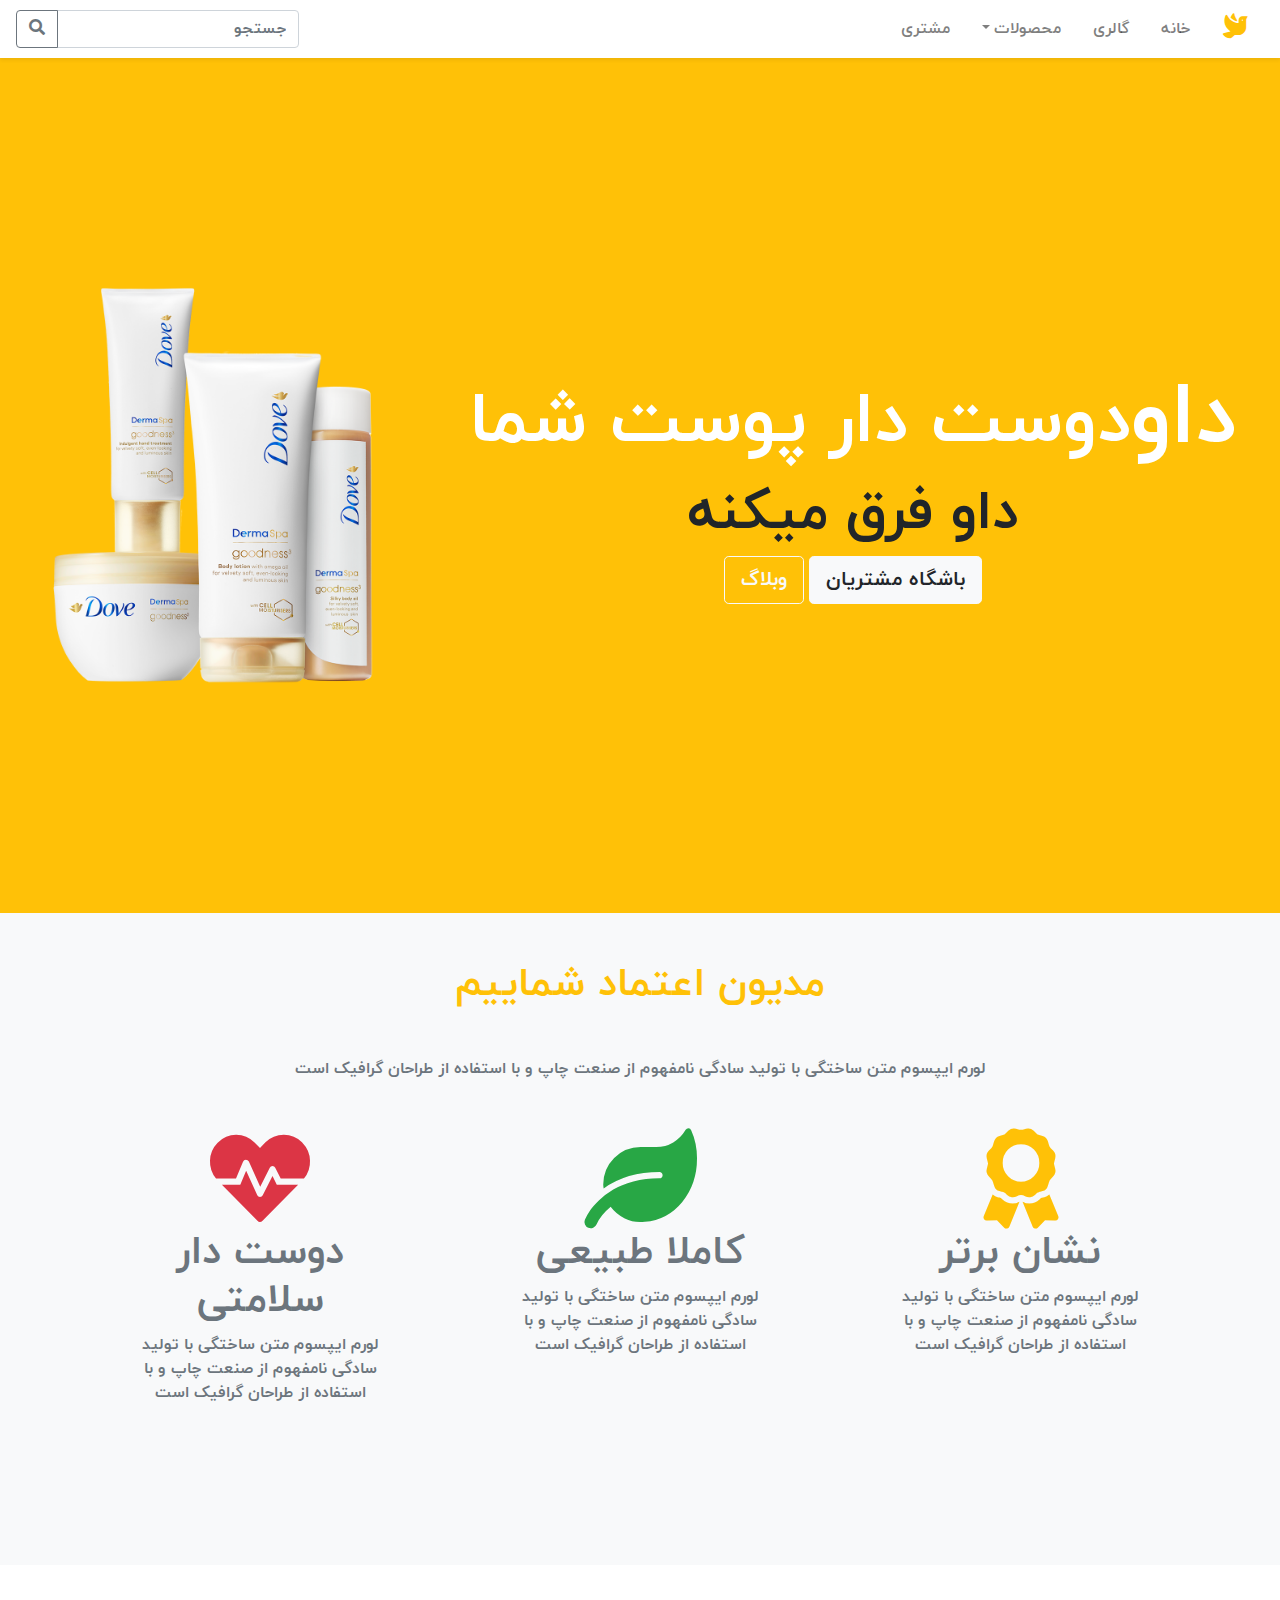
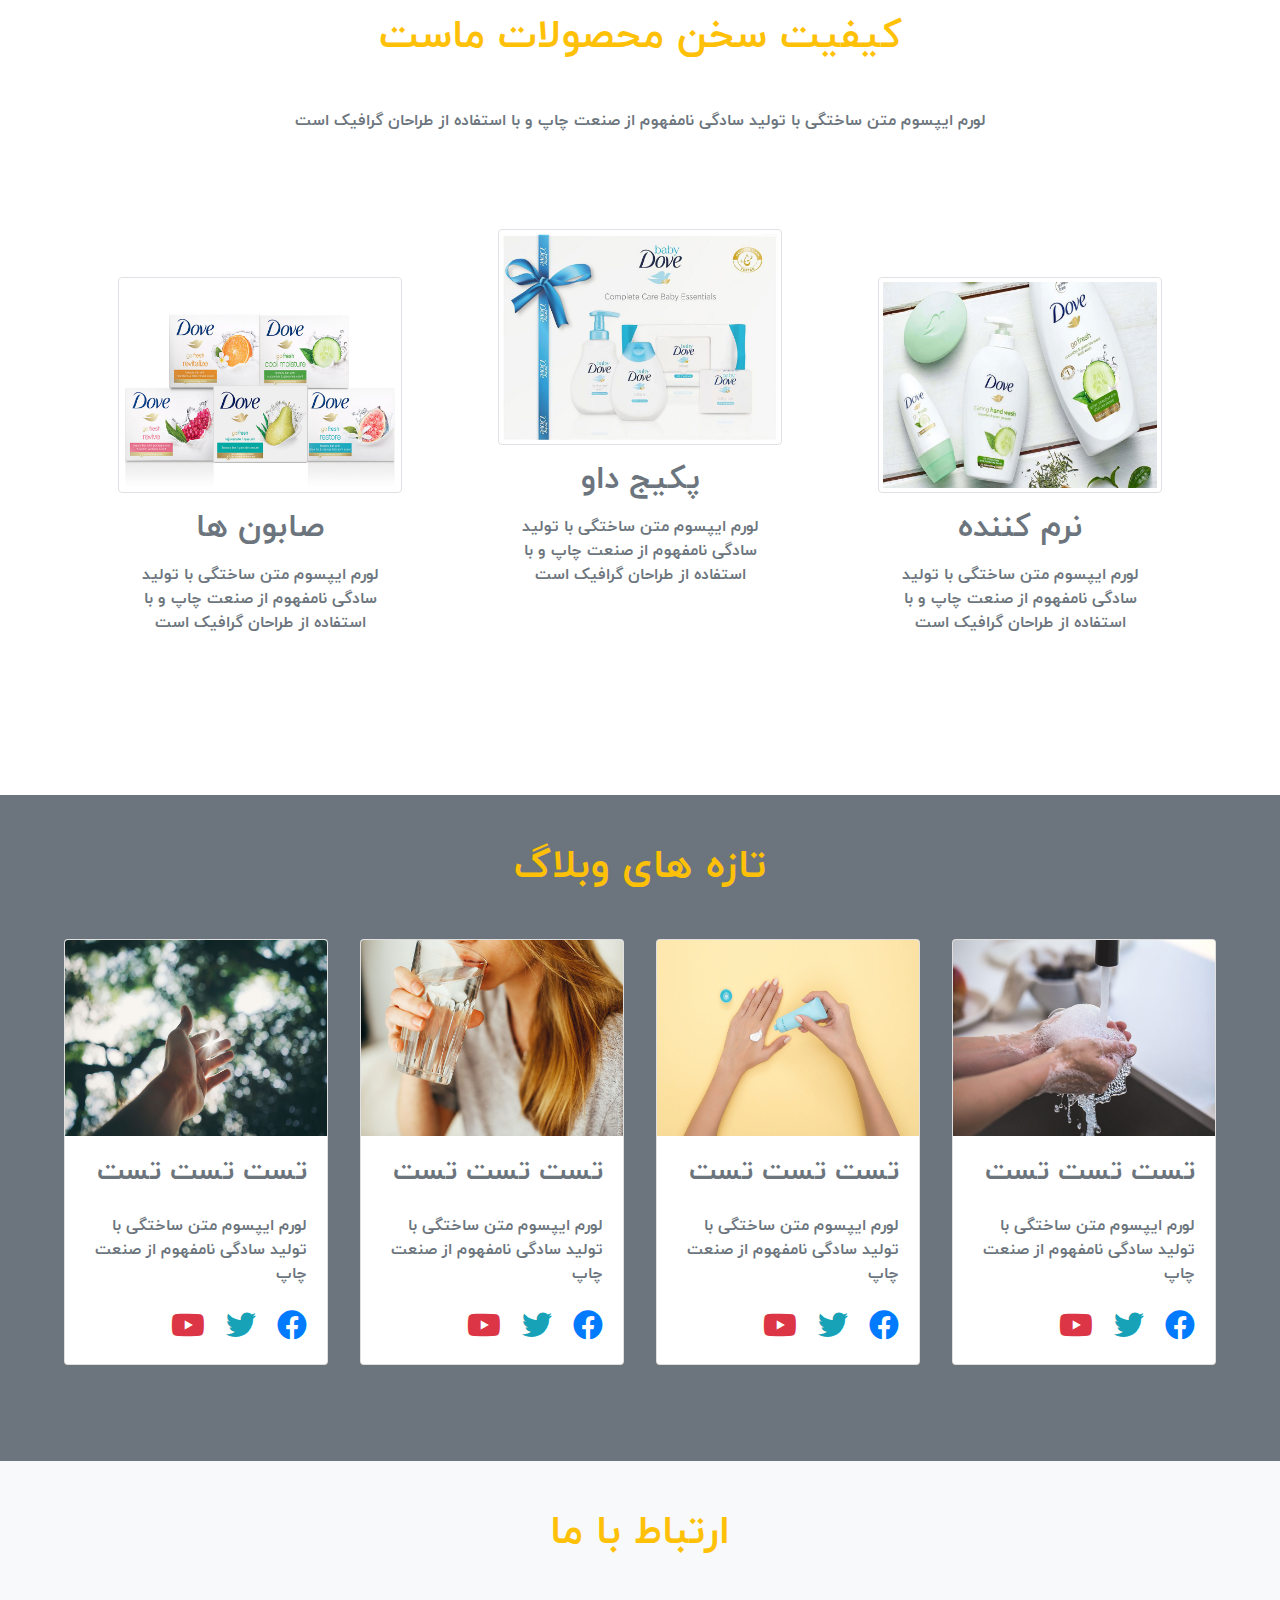
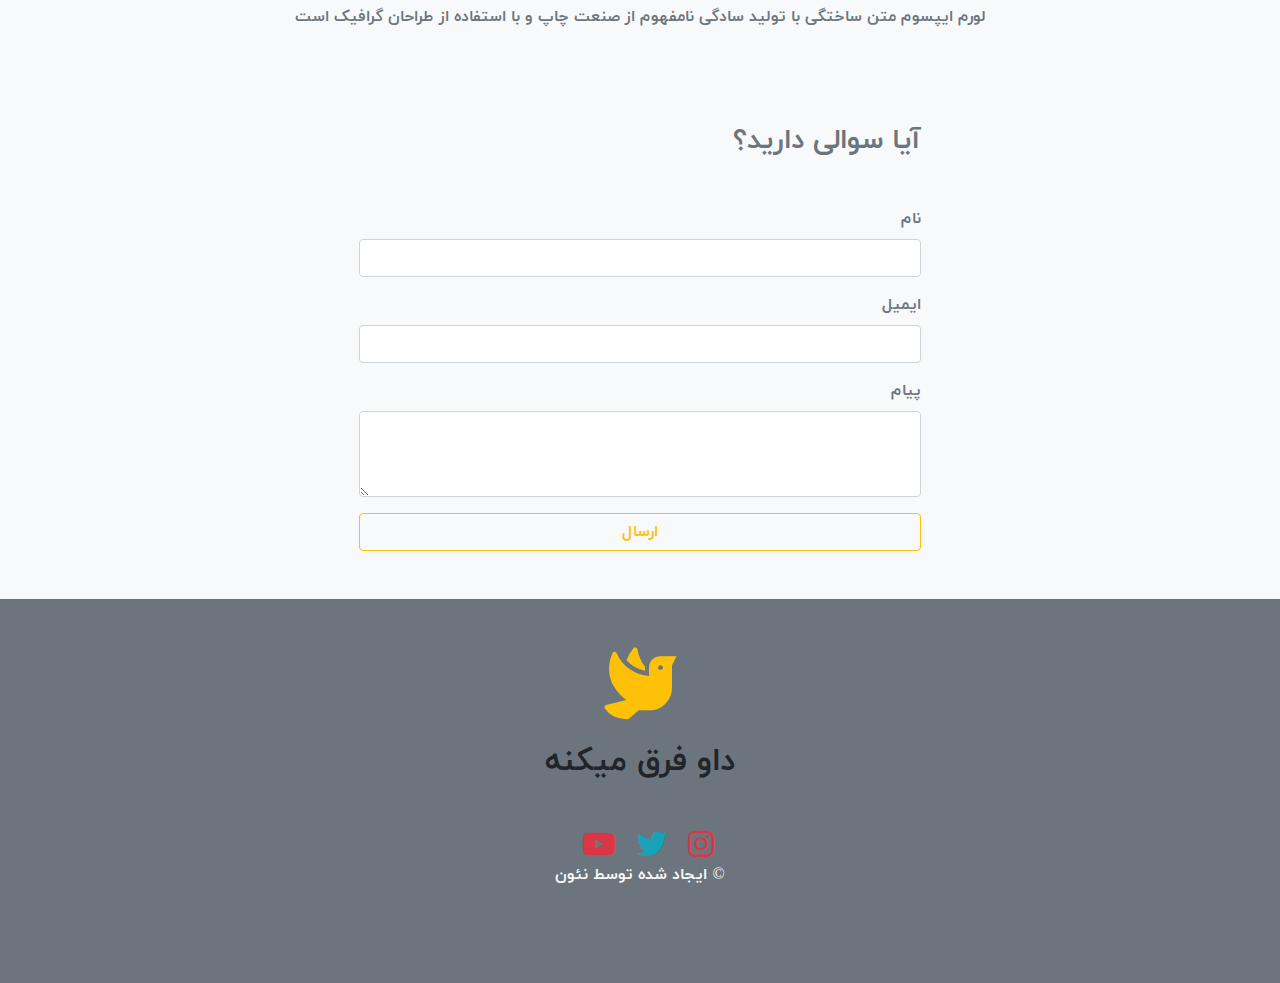
<file: index.html>
<!DOCTYPE html>
<html lang="en">
<head>
    <meta charset="UTF-8">
    <meta http-equiv="X-UA-Compatible" content="IE=edge">
    <meta name="viewport" content="width=device-width, initial-scale=1.0">
    <title>Dov</title>
    <link rel="title icon" type="image/png" href="images/logo.png">
    <link rel="stylesheet" href="css/bootstrap.fa.min.css">
    <link
      rel="stylesheet"
      href="https://cdnjs.cloudflare.com/ajax/libs/font-awesome/5.11.2/css/all.css"
    />
    <link rel="stylesheet" href="css/main.css">
</head>
<body>
    <!-- Navbar -->
      <nav class="navbar navbar-expand-lg navbar-light shadow-sm">
        <button class="navbar-toggler" data-toggle="collapse" data-target="#mynav">
            <span class="navbar-toggler-icon"></span>
        </button>
        <a href="" class="navbar-brand text-warning ml-3">
            <i class="fas fa-dove" style="font-size: 25px;"></i>
        </a>
        <div class="collapse navbar-collapse" id="mynav">
            <ul class="navbar-nav list-unstyled my-3 my-md-0">
                <li class="nav-item mx-2">
                    <a href="" class="nav-link">خانه</a>
                </li> 
                <li class="nav-item mx-2">
                    <a href="" class="nav-link">گالری</a>
                </li> 
                <li class="nav-item mx-2 dropdown">
                    <a href="" class="nav-link dropdown-toggle" data-toggle="dropdown">محصولات</a>
                    <div class="dropdown-menu">
                        <a href="#" class="dropdown-item">مرطوب کننده</a>
                        <a href="#" class="dropdown-item">صابون</a>
                        <a href="#" class="dropdown-item">پک داو</a>
                    </div>
                </li>
                <li class="nav-item mx-2">
                    <a href="" class="nav-link">مشتری</a>
                </li>
    
            </ul>
            <form action="" class="form-inline mr-auto">
                <div class="input-group">
                    <input type="text"  placeholder="جستجو" class="form-control">
                    <div class="input-group-append">
                        <button class=" btn btn-outline-secondary">
                            <i class="fas fa-search"></i>
                        </button>
                    </div>
                </div>
            </form>
        </div>
      </nav>
    <!-- End of Navbar -->
    
    <!-- Baner -->
    <section>
        <div class="container-fluid">
            <div class="row bg-warning align-items-center" style="height: 95vh;">
            <div class="col-md-6 col-lg-8 text-center">
                <h1 class="display-3 text-white"><span class="display-2">داو</span>دوست دار پوست شما</h1>
                <h2 class="display-4">داو فرق میکنه</h2>
                <a class="btn btn-light btn-lg" href="">باشگاه مشتریان</a>
                <a class="btn btn-outline-light btn-lg" href="">وبلاگ</a>
            </div>
            <div class="col-md-6 col-lg-4">
                <img src="images/products.png" class="img-fluid d-none d-md-block" alt="">
            </div>
        </div>
        </div>
    </section>



    <!-- End of Baner -->


    <!-- features -->
    <section class="bg-light py-5">
        <div class="container">
            <div class="text-center">
                <h1 class="text-warning">مدیون اعتماد شماییم</h1>
                <p class="text-muted my-5">لورم ایپسوم متن ساختگی با تولید سادگی نامفهوم از صنعت چاپ و با استفاده از طراحان گرافیک است</p>
            </div>
            <div class="row my-5 text-center">
                <div class="col-lg-4 col-md-6 px-5 mb-5">
                    <i class="fas fa-award text-warning" style="font-size: 100px;"></i>
                    <h1 class="text-secondary">نشان برتر</h1>
                    <p class="text-muted mt-2">لورم ایپسوم متن ساختگی با تولید سادگی نامفهوم از صنعت چاپ و با استفاده از طراحان گرافیک است</p>
                </div>
                <div class="col-lg-4 col-md-6 px-5 mb-5">
                    <i class="fas fa-leaf text-success" style="font-size: 100px;"></i>
                    <h1 class="text-secondary">کاملا طبیعی</h1>
                    <p class="text-muted mt-2">لورم ایپسوم متن ساختگی با تولید سادگی نامفهوم از صنعت چاپ و با استفاده از طراحان گرافیک است</p>
                </div>
                <div class="col-lg-4 col-md-12 px-5 mb-5">
                    <i class="fas fa-heartbeat text-danger" style="font-size: 100px;"></i>
                    <h1 class="text-secondary">دوست دار سلامتی</h1>
                    <p class="text-muted mt-2">لورم ایپسوم متن ساختگی با تولید سادگی نامفهوم از صنعت چاپ و با استفاده از طراحان گرافیک است</p>
                </div>
            </div>
        </div>
    </section>
    <!-- End of features -->

    <!-- Products -->

    <section class="py-5">
        <div class="container">
            <div class="text-center">
                <h1 class="text-warning">کیفیت سخن محصولات ماست</h1>
                <p class="text-muted my-5">لورم ایپسوم متن ساختگی با تولید سادگی نامفهوم از صنعت چاپ و با استفاده از طراحان گرافیک است</p>
            </div>
            <div class="row my-5 text-center">
                <div class="col-lg-4 col-md-6 mt-lg-5 p-5">
                    <img src="images/p1.jpg" alt="" class="img-thumbnail">
                    <h2 class="my-3 text-secondary">نرم کننده</h2>
                    <p class="text-muted">لورم ایپسوم متن ساختگی با تولید سادگی نامفهوم از صنعت چاپ و با استفاده از طراحان گرافیک است</p>
                </div>
                <div class="col-lg-4 col-md-6 p-5">
                    <img src="images/p2.jpg" alt="" class="img-thumbnail">
                    <h2 class="my-3 text-secondary">پکیج داو</h2>
                    <p class="text-muted">لورم ایپسوم متن ساختگی با تولید سادگی نامفهوم از صنعت چاپ و با استفاده از طراحان گرافیک است</p>
                </div>
                <div class="col-lg-4 col-md-12 mt-lg-5 p-5">
                    <img src="images/p3.jpg" alt="" class="img-thumbnail">
                    <h2 class="my-3 text-secondary">صابون ها</h2>
                    <p class="text-muted">لورم ایپسوم متن ساختگی با تولید سادگی نامفهوم از صنعت چاپ و با استفاده از طراحان گرافیک است</p>
                </div>
            </div>
        </div>
    </section>

    <!-- End of products -->

    <!-- Blog -->

    <section class="bg-secondary p-5">
        <div class="container-fluid">
            <h1 class="text-warning text-center mb-5">تازه های وبلاگ</h1>
            <div class="row">
                <div class="col-lg-3 col-md-6 mb-5 px-3">
                    <div class="card">
                        <img src="images/b1.jpg" alt="" class="card-img-top">
                        <div class="card-body">
                            <div class="card-title">
                                <h3 class="text-secondary">تست تست تست</h3>
                            </div>
                            <div class="card-subtitle my-4">
                                <p class="text-muted">لورم ایپسوم متن ساختگی با تولید سادگی نامفهوم از صنعت چاپ</p>
                            </div>
                            <div class="text-right">
                                <a href=""><i class="fab fa-facebook ml-3 text-primary" style="font-size: 30px;"></i></a>
                                <a href=""><i class="fab fa-twitter ml-3 text-info" style="font-size: 30px;"></i></a>
                                <a href=""><i class="fab fa-youtube ml-3 text-danger" style="font-size: 30px;"></i></a>
                            </div>
                        </div>
                    </div>
                </div>
                <div class="col-lg-3 col-md-6 mb-5 px-3">
                    <div class="card">
                        <img src="images/b2.jpg" alt="" class="card-img-top">
                        <div class="card-body">
                            <div class="card-title">
                                <h3 class="text-secondary">تست تست تست</h3>
                            </div>
                            <div class="card-subtitle my-4">
                                <p class="text-muted">لورم ایپسوم متن ساختگی با تولید سادگی نامفهوم از صنعت چاپ</p>
                            </div>
                            <div class="text-right">
                                <a href=""><i class="fab fa-facebook ml-3 text-primary" style="font-size: 30px;"></i></a>
                                <a href=""><i class="fab fa-twitter ml-3 text-info" style="font-size: 30px;"></i></a>
                                <a href=""><i class="fab fa-youtube ml-3 text-danger" style="font-size: 30px;"></i></a>
                            </div>
                        </div>
                    </div>
                </div>
                <div class="col-lg-3 col-md-6 mb-5 px-3">
                    <div class="card">
                        <img src="images/b3.jpg" alt="" class="card-img-top">
                        <div class="card-body">
                            <div class="card-title">
                                <h3 class="text-secondary">تست تست تست</h3>
                            </div>
                            <div class="card-subtitle my-4">
                                <p class="text-muted">لورم ایپسوم متن ساختگی با تولید سادگی نامفهوم از صنعت چاپ</p>
                            </div>
                            <div class="text-right">
                                <a href=""><i class="fab fa-facebook ml-3 text-primary" style="font-size: 30px;"></i></a>
                                <a href=""><i class="fab fa-twitter ml-3 text-info" style="font-size: 30px;"></i></a>
                                <a href=""><i class="fab fa-youtube ml-3 text-danger" style="font-size: 30px;"></i></a>
                            </div>
                        </div>
                    </div>
                </div>
                <div class="col-lg-3 col-md-6 mb-5 px-3">
                    <div class="card">
                        <img src="images/b4.jpg" alt="" class="card-img-top">
                        <div class="card-body">
                            <div class="card-title">
                                <h3 class="text-secondary">تست تست تست</h3>
                            </div>
                            <div class="card-subtitle my-4">
                                <p class="text-muted">لورم ایپسوم متن ساختگی با تولید سادگی نامفهوم از صنعت چاپ</p>
                            </div>
                            <div class="text-right">
                                <a href=""><i class="fab fa-facebook ml-3 text-primary" style="font-size: 30px;"></i></a>
                                <a href=""><i class="fab fa-twitter ml-3 text-info" style="font-size: 30px;"></i></a>
                                <a href=""><i class="fab fa-youtube ml-3 text-danger" style="font-size: 30px;"></i></a>
                            </div>
                        </div>
                    </div>
                </div>
            </div>
        </div>
    </section>

    <!-- End of Blog -->

    <!-- Contact -->

    <section class="bg-light p-5">
        <div class="container-fluid">
            <div class="text-center">
                <h1 class="text-warning">ارتباط با ما</h1>
                <p class="text-muted my-5">لورم ایپسوم متن ساختگی با تولید سادگی نامفهوم از صنعت چاپ و با استفاده از طراحان گرافیک است</p>
            </div>
            <div class="row justify-content-center">
                <div class="col-lg-6">
                    <h3 class="text-secondary my-5">آیا سوالی دارید؟</h3>
                    <form action="" class="text-muted">
                        <div class="form-group">
                            <label for="name">نام</label>
                            <input class="form-control" id="name" type="text">
                        </div>
                        <div class="form-group">
                            <label for="email">ایمیل</label>
                            <input class="form-control" id="email" type="text">
                        </div>
                        <div class="form-group">
                            <label for="message">پیام</label>
                            <textarea class="form-control" name="" id="message" cols="30" rows="3"></textarea>
                        </div>
                        <button class="btn btn-outline-warning btn-block">ارسال</button>
                    </form>
                </div>
            </div>
        </div>
    </section>

    <!-- End of Contact -->

    <!-- fotter -->

    <footer class="bg-secondary py-5">
        <div class="container text-center">
            <h1 class="display-3"><a class="text-warning" href=""><i class="fas fa-dove"></i></a></h1>
            <h2>داو فرق میکنه</h2>
            <div class="my-5">
                <a href=""><i class="fab fa-instagram ml-3 text-danger" style="font-size: 30px;"></i></a>
                <a href=""><i class="fab fa-twitter ml-3 text-info" style="font-size: 30px;"></i></a>
                <a href=""><i class="fab fa-youtube ml-3 text-danger" style="font-size: 30px;"></i></a>
                <p class="text-light"> &copy; ایجاد شده توسط نئون</p>
            </div>
        </div>
    </footer>



    <!--  End of fotter -->

    <script src="js/jquery-3.6.0.slim.min.js"></script>
    <script src="js/bootstrap.bundle.min.js"></script>
</body>
</html>
</file>
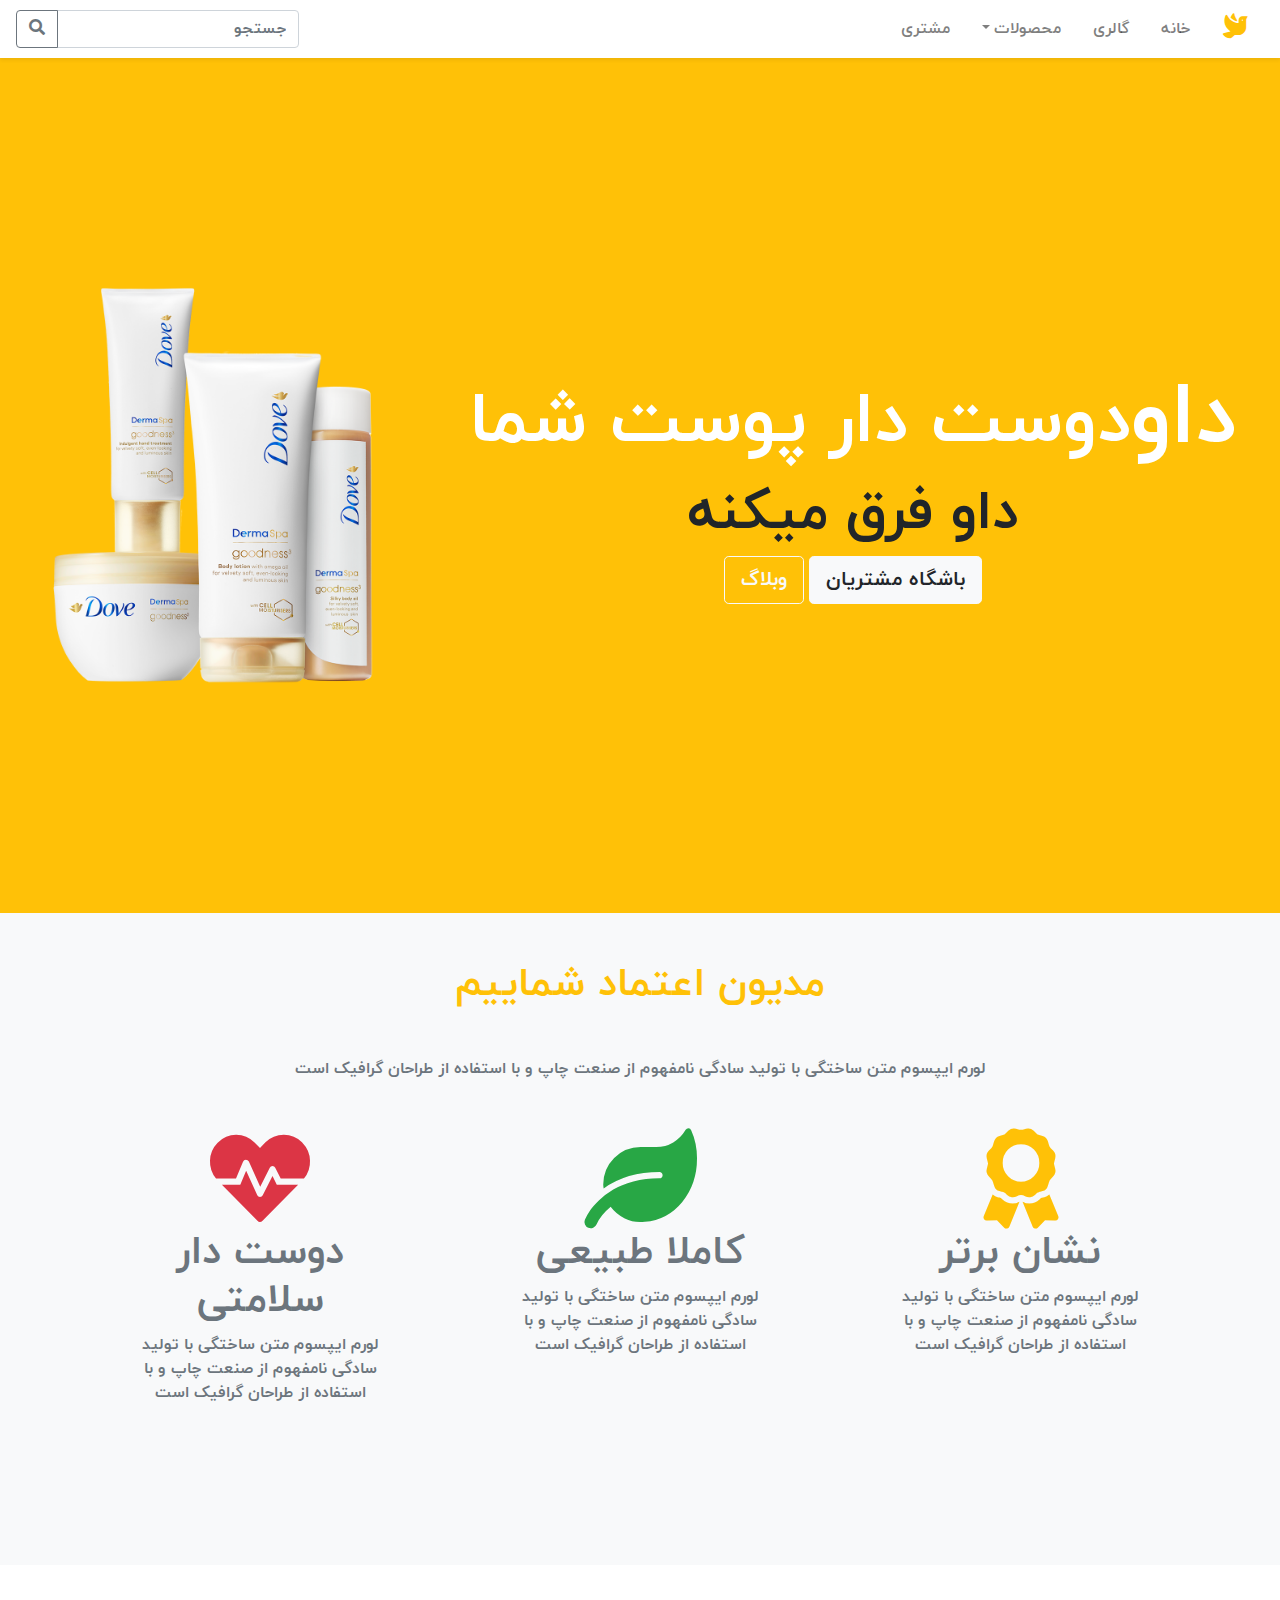
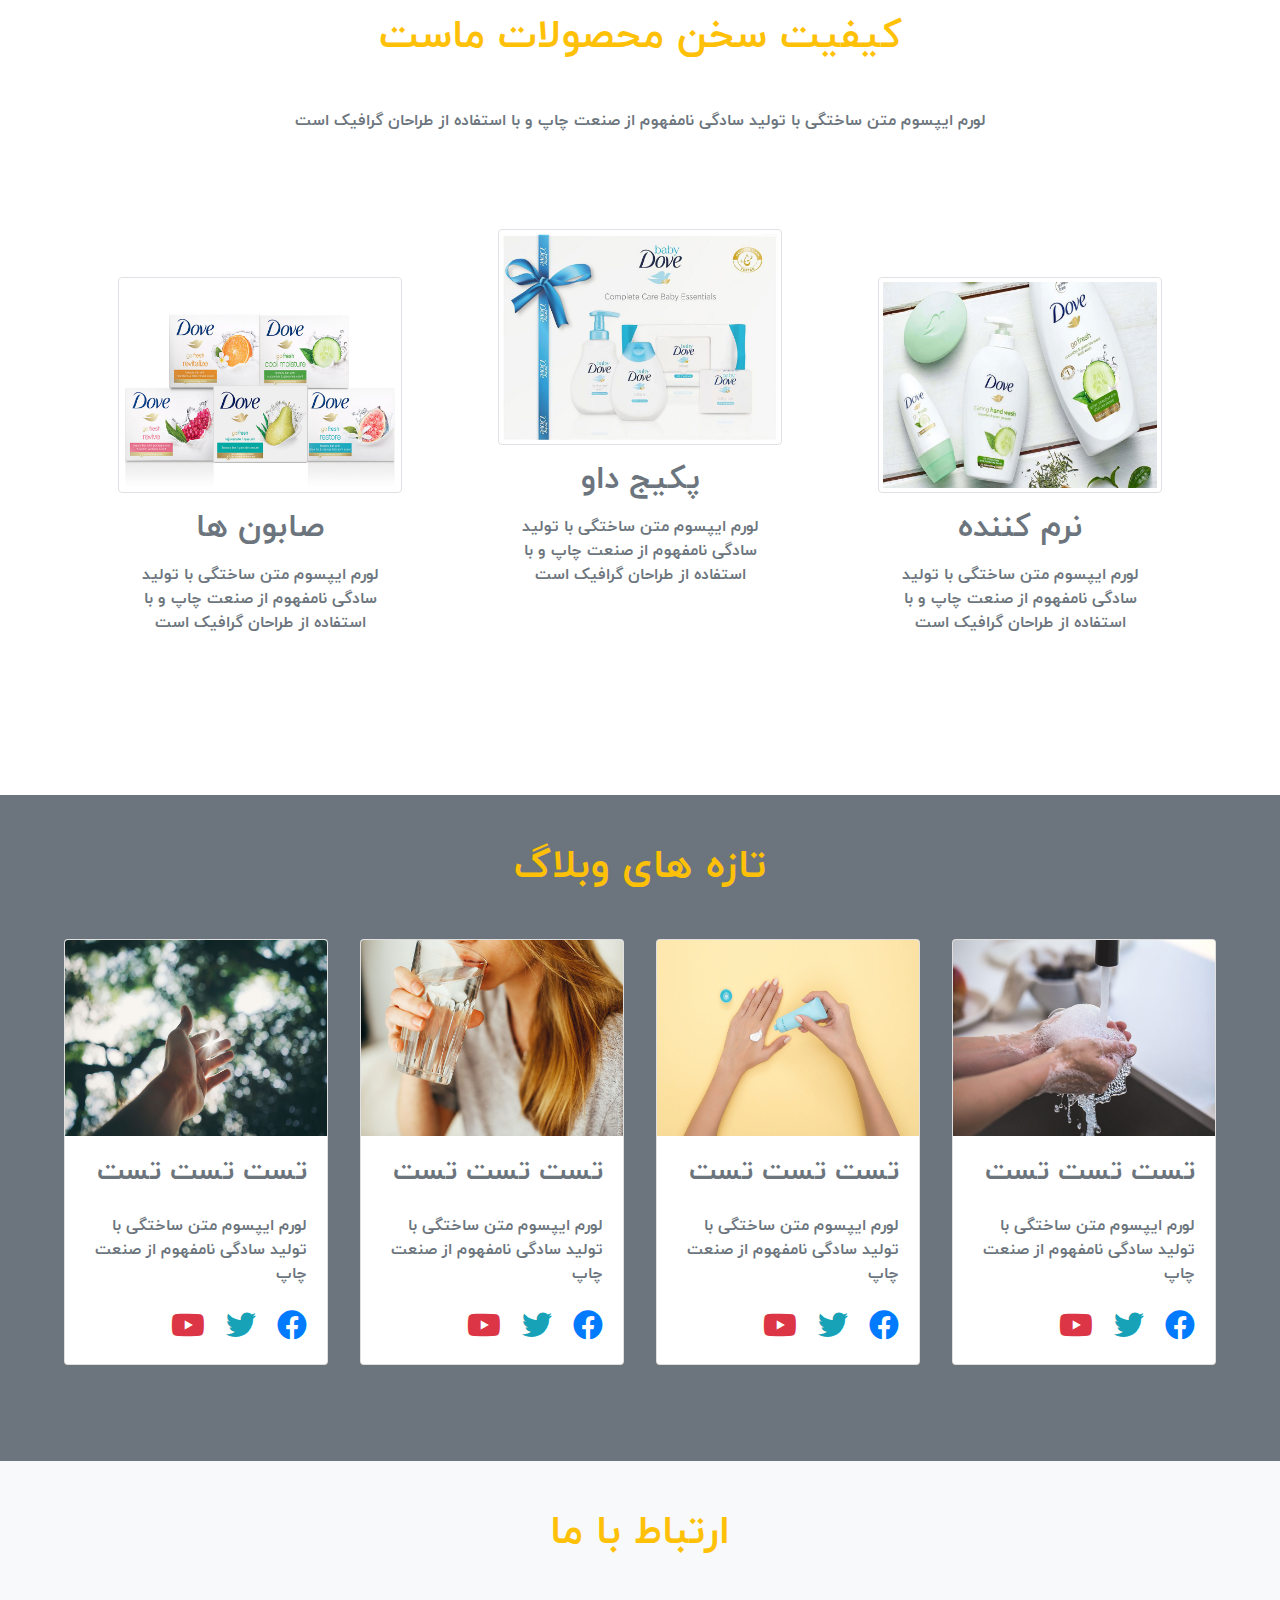
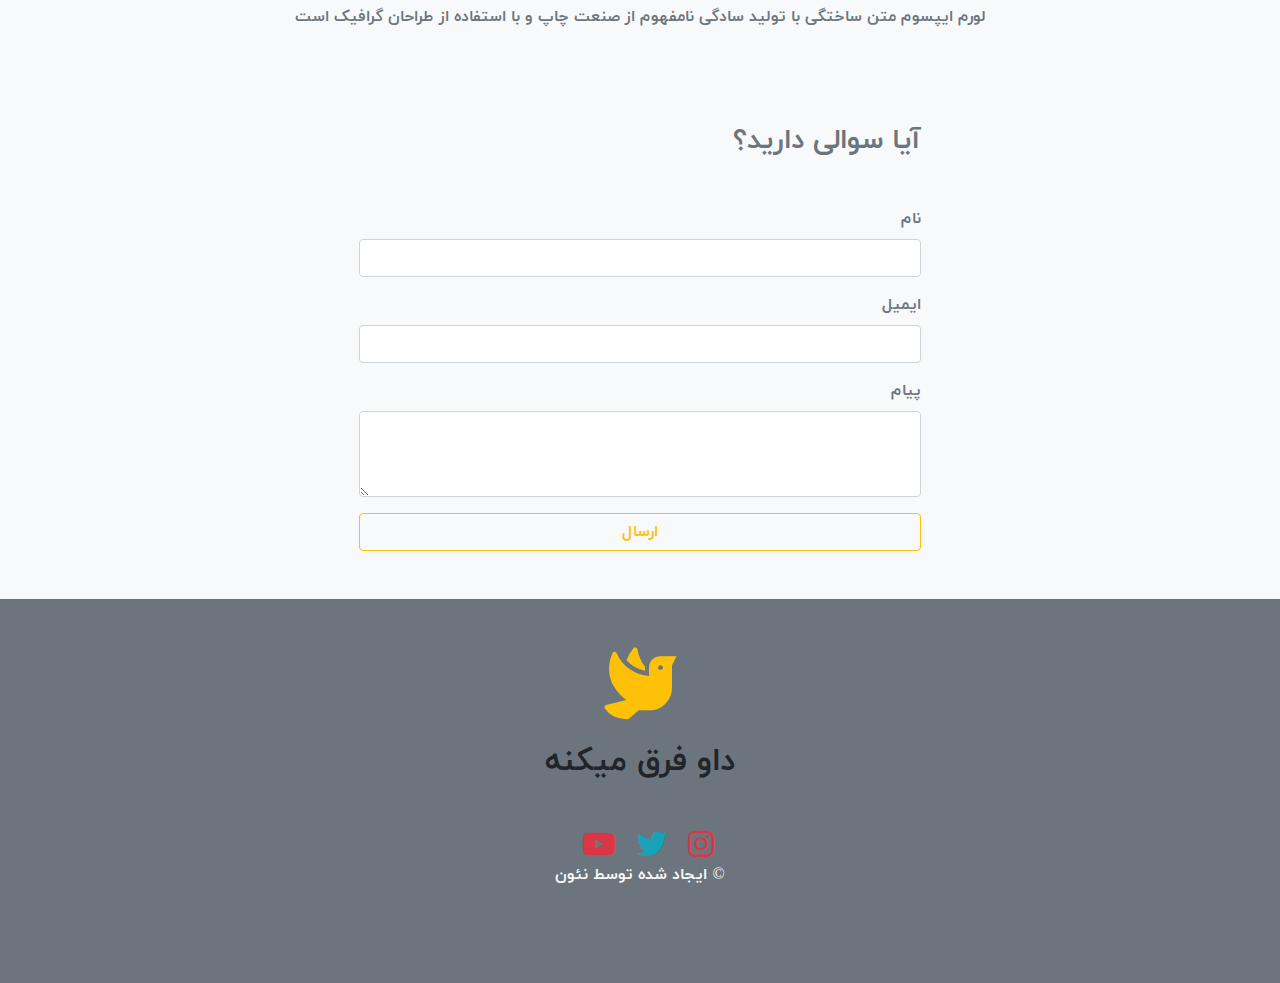
<file: html/index.html>
<!DOCTYPE html>
<html lang="en">
<head>
    <meta charset="UTF-8">
    <meta http-equiv="X-UA-Compatible" content="IE=edge">
    <meta name="viewport" content="width=device-width, initial-scale=1.0">
    <title>Dov</title>
    <link rel="title icon" type="image/png" href="/images/logo.png">
    <link rel="stylesheet" href="/css/bootstrap.fa.min.css">
    <link
      rel="stylesheet"
      href="https://cdnjs.cloudflare.com/ajax/libs/font-awesome/5.11.2/css/all.css"
    />
    <link rel="stylesheet" href="/css/main.css">
</head>
<body>
    <!-- Navbar -->
      <nav class="navbar navbar-expand-lg navbar-light shadow-sm">
        <button class="navbar-toggler" data-toggle="collapse" data-target="#mynav">
            <span class="navbar-toggler-icon"></span>
        </button>
        <a href="" class="navbar-brand text-warning ml-3">
            <i class="fas fa-dove" style="font-size: 25px;"></i>
        </a>
        <div class="collapse navbar-collapse" id="mynav">
            <ul class="navbar-nav list-unstyled my-3 my-md-0">
                <li class="nav-item mx-2">
                    <a href="" class="nav-link">خانه</a>
                </li> 
                <li class="nav-item mx-2">
                    <a href="" class="nav-link">گالری</a>
                </li> 
                <li class="nav-item mx-2 dropdown">
                    <a href="" class="nav-link dropdown-toggle" data-toggle="dropdown">محصولات</a>
                    <div class="dropdown-menu">
                        <a href="#" class="dropdown-item">مرطوب کننده</a>
                        <a href="#" class="dropdown-item">صابون</a>
                        <a href="#" class="dropdown-item">پک داو</a>
                    </div>
                </li>
                <li class="nav-item mx-2">
                    <a href="" class="nav-link">مشتری</a>
                </li>
    
            </ul>
            <form action="" class="form-inline mr-auto">
                <div class="input-group">
                    <input type="text"  placeholder="جستجو" class="form-control">
                    <div class="input-group-append">
                        <button class=" btn btn-outline-secondary">
                            <i class="fas fa-search"></i>
                        </button>
                    </div>
                </div>
            </form>
        </div>
      </nav>
    <!-- End of Navbar -->
    
    <!-- Baner -->
    <section>
        <div class="container-fluid">
            <div class="row bg-warning align-items-center" style="height: 95vh;">
            <div class="col-md-6 col-lg-8 text-center">
                <h1 class="display-3 text-white"><span class="display-2">داو</span>دوست دار پوست شما</h1>
                <h2 class="display-4">داو فرق میکنه</h2>
                <a class="btn btn-light btn-lg" href="">باشگاه مشتریان</a>
                <a class="btn btn-outline-light btn-lg" href="">وبلاگ</a>
            </div>
            <div class="col-md-6 col-lg-4">
                <img src="/images/products.png" class="img-fluid d-none d-md-block" alt="">
            </div>
        </div>
        </div>
    </section>



    <!-- End of Baner -->


    <!-- features -->
    <section class="bg-light py-5">
        <div class="container">
            <div class="text-center">
                <h1 class="text-warning">مدیون اعتماد شماییم</h1>
                <p class="text-muted my-5">لورم ایپسوم متن ساختگی با تولید سادگی نامفهوم از صنعت چاپ و با استفاده از طراحان گرافیک است</p>
            </div>
            <div class="row my-5 text-center">
                <div class="col-lg-4 col-md-6 px-5 mb-5">
                    <i class="fas fa-award text-warning" style="font-size: 100px;"></i>
                    <h1 class="text-secondary">نشان برتر</h1>
                    <p class="text-muted mt-2">لورم ایپسوم متن ساختگی با تولید سادگی نامفهوم از صنعت چاپ و با استفاده از طراحان گرافیک است</p>
                </div>
                <div class="col-lg-4 col-md-6 px-5 mb-5">
                    <i class="fas fa-leaf text-success" style="font-size: 100px;"></i>
                    <h1 class="text-secondary">کاملا طبیعی</h1>
                    <p class="text-muted mt-2">لورم ایپسوم متن ساختگی با تولید سادگی نامفهوم از صنعت چاپ و با استفاده از طراحان گرافیک است</p>
                </div>
                <div class="col-lg-4 col-md-12 px-5 mb-5">
                    <i class="fas fa-heartbeat text-danger" style="font-size: 100px;"></i>
                    <h1 class="text-secondary">دوست دار سلامتی</h1>
                    <p class="text-muted mt-2">لورم ایپسوم متن ساختگی با تولید سادگی نامفهوم از صنعت چاپ و با استفاده از طراحان گرافیک است</p>
                </div>
            </div>
        </div>
    </section>
    <!-- End of features -->

    <!-- Products -->

    <section class="py-5">
        <div class="container">
            <div class="text-center">
                <h1 class="text-warning">کیفیت سخن محصولات ماست</h1>
                <p class="text-muted my-5">لورم ایپسوم متن ساختگی با تولید سادگی نامفهوم از صنعت چاپ و با استفاده از طراحان گرافیک است</p>
            </div>
            <div class="row my-5 text-center">
                <div class="col-lg-4 col-md-6 mt-lg-5 p-5">
                    <img src="/images/p1.jpg" alt="" class="img-thumbnail">
                    <h2 class="my-3 text-secondary">نرم کننده</h2>
                    <p class="text-muted">لورم ایپسوم متن ساختگی با تولید سادگی نامفهوم از صنعت چاپ و با استفاده از طراحان گرافیک است</p>
                </div>
                <div class="col-lg-4 col-md-6 p-5">
                    <img src="/images/p2.jpg" alt="" class="img-thumbnail">
                    <h2 class="my-3 text-secondary">پکیج داو</h2>
                    <p class="text-muted">لورم ایپسوم متن ساختگی با تولید سادگی نامفهوم از صنعت چاپ و با استفاده از طراحان گرافیک است</p>
                </div>
                <div class="col-lg-4 col-md-12 mt-lg-5 p-5">
                    <img src="/images/p3.jpg" alt="" class="img-thumbnail">
                    <h2 class="my-3 text-secondary">صابون ها</h2>
                    <p class="text-muted">لورم ایپسوم متن ساختگی با تولید سادگی نامفهوم از صنعت چاپ و با استفاده از طراحان گرافیک است</p>
                </div>
            </div>
        </div>
    </section>

    <!-- End of products -->

    <!-- Blog -->

    <section class="bg-secondary p-5">
        <div class="container-fluid">
            <h1 class="text-warning text-center mb-5">تازه های وبلاگ</h1>
            <div class="row">
                <div class="col-lg-3 col-md-6 mb-5 px-3">
                    <div class="card">
                        <img src="/images/b1.jpg" alt="" class="card-img-top">
                        <div class="card-body">
                            <div class="card-title">
                                <h3 class="text-secondary">تست تست تست</h3>
                            </div>
                            <div class="card-subtitle my-4">
                                <p class="text-muted">لورم ایپسوم متن ساختگی با تولید سادگی نامفهوم از صنعت چاپ</p>
                            </div>
                            <div class="text-right">
                                <a href=""><i class="fab fa-facebook ml-3 text-primary" style="font-size: 30px;"></i></a>
                                <a href=""><i class="fab fa-twitter ml-3 text-info" style="font-size: 30px;"></i></a>
                                <a href=""><i class="fab fa-youtube ml-3 text-danger" style="font-size: 30px;"></i></a>
                            </div>
                        </div>
                    </div>
                </div>
                <div class="col-lg-3 col-md-6 mb-5 px-3">
                    <div class="card">
                        <img src="/images/b2.jpg" alt="" class="card-img-top">
                        <div class="card-body">
                            <div class="card-title">
                                <h3 class="text-secondary">تست تست تست</h3>
                            </div>
                            <div class="card-subtitle my-4">
                                <p class="text-muted">لورم ایپسوم متن ساختگی با تولید سادگی نامفهوم از صنعت چاپ</p>
                            </div>
                            <div class="text-right">
                                <a href=""><i class="fab fa-facebook ml-3 text-primary" style="font-size: 30px;"></i></a>
                                <a href=""><i class="fab fa-twitter ml-3 text-info" style="font-size: 30px;"></i></a>
                                <a href=""><i class="fab fa-youtube ml-3 text-danger" style="font-size: 30px;"></i></a>
                            </div>
                        </div>
                    </div>
                </div>
                <div class="col-lg-3 col-md-6 mb-5 px-3">
                    <div class="card">
                        <img src="/images/b3.jpg" alt="" class="card-img-top">
                        <div class="card-body">
                            <div class="card-title">
                                <h3 class="text-secondary">تست تست تست</h3>
                            </div>
                            <div class="card-subtitle my-4">
                                <p class="text-muted">لورم ایپسوم متن ساختگی با تولید سادگی نامفهوم از صنعت چاپ</p>
                            </div>
                            <div class="text-right">
                                <a href=""><i class="fab fa-facebook ml-3 text-primary" style="font-size: 30px;"></i></a>
                                <a href=""><i class="fab fa-twitter ml-3 text-info" style="font-size: 30px;"></i></a>
                                <a href=""><i class="fab fa-youtube ml-3 text-danger" style="font-size: 30px;"></i></a>
                            </div>
                        </div>
                    </div>
                </div>
                <div class="col-lg-3 col-md-6 mb-5 px-3">
                    <div class="card">
                        <img src="/images/b4.jpg" alt="" class="card-img-top">
                        <div class="card-body">
                            <div class="card-title">
                                <h3 class="text-secondary">تست تست تست</h3>
                            </div>
                            <div class="card-subtitle my-4">
                                <p class="text-muted">لورم ایپسوم متن ساختگی با تولید سادگی نامفهوم از صنعت چاپ</p>
                            </div>
                            <div class="text-right">
                                <a href=""><i class="fab fa-facebook ml-3 text-primary" style="font-size: 30px;"></i></a>
                                <a href=""><i class="fab fa-twitter ml-3 text-info" style="font-size: 30px;"></i></a>
                                <a href=""><i class="fab fa-youtube ml-3 text-danger" style="font-size: 30px;"></i></a>
                            </div>
                        </div>
                    </div>
                </div>
            </div>
        </div>
    </section>

    <!-- End of Blog -->

    <!-- Contact -->

    <section class="bg-light p-5">
        <div class="container-fluid">
            <div class="text-center">
                <h1 class="text-warning">ارتباط با ما</h1>
                <p class="text-muted my-5">لورم ایپسوم متن ساختگی با تولید سادگی نامفهوم از صنعت چاپ و با استفاده از طراحان گرافیک است</p>
            </div>
            <div class="row justify-content-center">
                <div class="col-lg-6">
                    <h3 class="text-secondary my-5">آیا سوالی دارید؟</h3>
                    <form action="" class="text-muted">
                        <div class="form-group">
                            <label for="name">نام</label>
                            <input class="form-control" id="name" type="text">
                        </div>
                        <div class="form-group">
                            <label for="email">ایمیل</label>
                            <input class="form-control" id="email" type="text">
                        </div>
                        <div class="form-group">
                            <label for="message">پیام</label>
                            <textarea class="form-control" name="" id="message" cols="30" rows="3"></textarea>
                        </div>
                        <button class="btn btn-outline-warning btn-block">ارسال</button>
                    </form>
                </div>
            </div>
        </div>
    </section>

    <!-- End of Contact -->

    <!-- fotter -->

    <footer class="bg-secondary py-5">
        <div class="container text-center">
            <h1 class="display-3"><a class="text-warning" href=""><i class="fas fa-dove"></i></a></h1>
            <h2>داو فرق میکنه</h2>
            <div class="my-5">
                <a href=""><i class="fab fa-instagram ml-3 text-danger" style="font-size: 30px;"></i></a>
                <a href=""><i class="fab fa-twitter ml-3 text-info" style="font-size: 30px;"></i></a>
                <a href=""><i class="fab fa-youtube ml-3 text-danger" style="font-size: 30px;"></i></a>
                <p class="text-light"> &copy; ایجاد شده توسط نئون</p>
            </div>
        </div>
    </footer>



    <!--  End of fotter -->

    <script src="/js/jquery-3.6.0.slim.min.js"></script>
    <script src="/js/bootstrap.bundle.min.js"></script>
</body>
</html>
</file>
<file: css/main.css>
@font-face{
    font-family: yekan;
    src: url(../fonts/iranyekanwebbold.ttf);
}

*{
    font-family: yekan;
}
</file>
